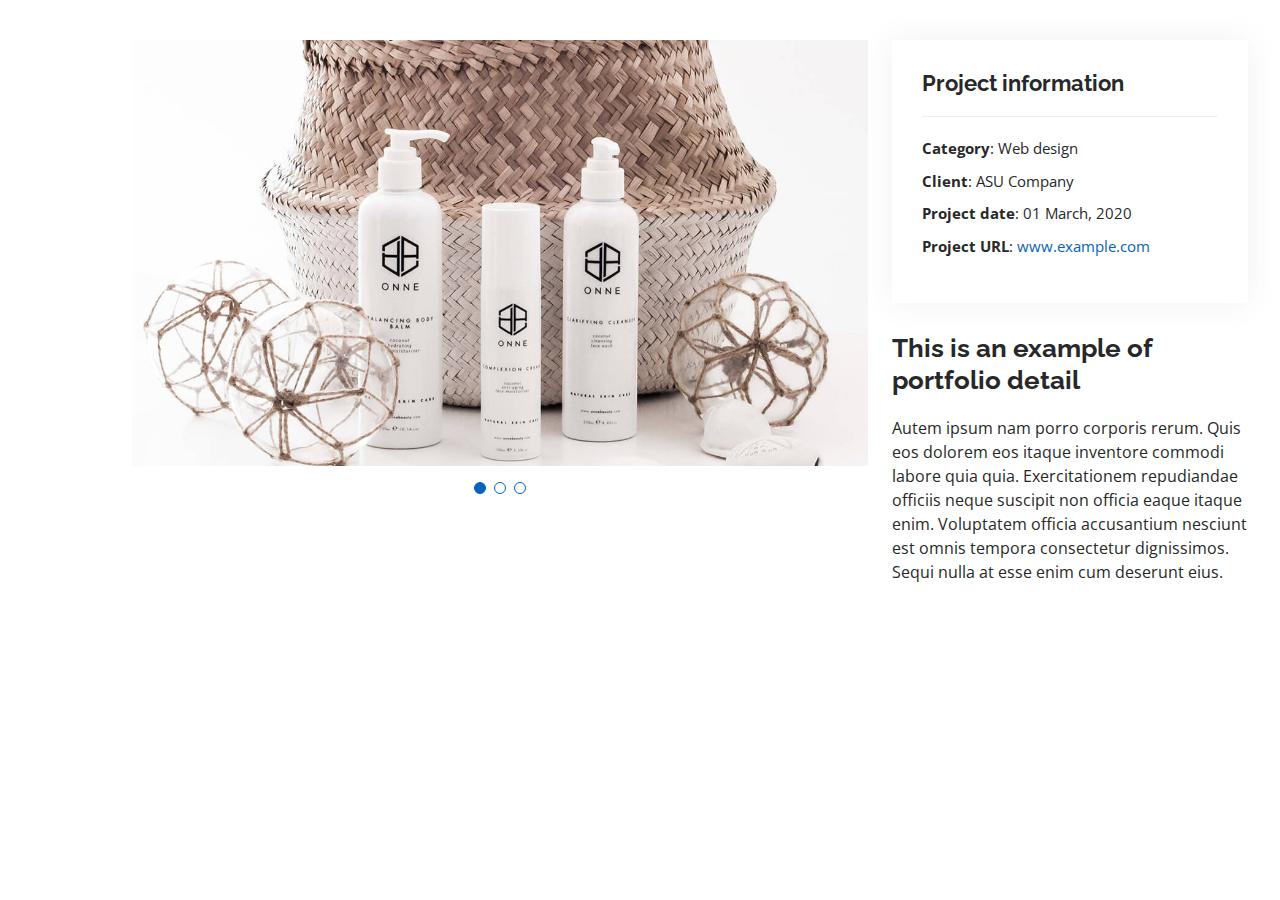
<file: portfolio-details.html>
<!DOCTYPE html>
<html lang="en">

<head>
  <meta charset="utf-8">
  <meta content="width=device-width, initial-scale=1.0" name="viewport">

  <title>Portfolio Details - Personal Bootstrap Template</title>
  <meta content="" name="description">
  <meta content="" name="keywords">

  <!-- Favicons -->
  <link href="assets/img/favicon.png" rel="icon">
  <link href="assets/img/apple-touch-icon.png" rel="apple-touch-icon">

  <!-- Google Fonts -->
  <link href="https://fonts.googleapis.com/css?family=Open+Sans:300,300i,400,400i,600,600i,700,700i|Raleway:300,300i,400,400i,500,500i,600,600i,700,700i|Poppins:300,300i,400,400i,500,500i,600,600i,700,700i" rel="stylesheet">

  <!-- Vendor CSS Files -->
  <link href="assets/vendor/aos/aos.css" rel="stylesheet">
  <link href="assets/vendor/bootstrap/css/bootstrap.min.css" rel="stylesheet">
  <link href="assets/vendor/bootstrap-icons/bootstrap-icons.css" rel="stylesheet">
  <link href="assets/vendor/boxicons/css/boxicons.min.css" rel="stylesheet">
  <link href="assets/vendor/glightbox/css/glightbox.min.css" rel="stylesheet">
  <link href="assets/vendor/swiper/swiper-bundle.min.css" rel="stylesheet">

  <!-- Template Main CSS File -->
  <link href="assets/css/style.css" rel="stylesheet">

  <!-- =======================================================
  * Template Name: MyResume - v4.2.0
  * Template URL: https://bootstrapmade.com/free-html-bootstrap-template-my-resume/
  * Author: BootstrapMade.com
  * License: https://bootstrapmade.com/license/
  ======================================================== -->
</head>

<body>

  <main id="main">

    <!-- ======= Portfolio Details Section ======= -->
    <section id="portfolio-details" class="portfolio-details">
      <div class="container">

        <div class="row gy-4">

          <div class="col-lg-8">
            <div class="portfolio-details-slider swiper-container">
              <div class="swiper-wrapper align-items-center">

                <div class="swiper-slide">
                  <img src="assets/img/portfolio/portfolio-details-1.jpg" alt="">
                </div>

                <div class="swiper-slide">
                  <img src="assets/img/portfolio/portfolio-details-2.jpg" alt="">
                </div>

                <div class="swiper-slide">
                  <img src="assets/img/portfolio/portfolio-details-3.jpg" alt="">
                </div>

              </div>
              <div class="swiper-pagination"></div>
            </div>
          </div>

          <div class="col-lg-4">
            <div class="portfolio-info">
              <h3>Project information</h3>
              <ul>
                <li><strong>Category</strong>: Web design</li>
                <li><strong>Client</strong>: ASU Company</li>
                <li><strong>Project date</strong>: 01 March, 2020</li>
                <li><strong>Project URL</strong>: <a href="#">www.example.com</a></li>
              </ul>
            </div>
            <div class="portfolio-description">
              <h2>This is an example of portfolio detail</h2>
              <p>
                Autem ipsum nam porro corporis rerum. Quis eos dolorem eos itaque inventore commodi labore quia quia. Exercitationem repudiandae officiis neque suscipit non officia eaque itaque enim. Voluptatem officia accusantium nesciunt est omnis tempora consectetur dignissimos. Sequi nulla at esse enim cum deserunt eius.
              </p>
            </div>
          </div>

        </div>

      </div>
    </section><!-- End Portfolio Details Section -->

  </main><!-- End #main -->

  <div id="preloader"></div>
  <a href="#" class="back-to-top d-flex align-items-center justify-content-center"><i class="bi bi-arrow-up-short"></i></a>

  <!-- Vendor JS Files -->
  <script src="assets/vendor/aos/aos.js"></script>
  <script src="assets/vendor/bootstrap/js/bootstrap.bundle.min.js"></script>
  <script src="assets/vendor/glightbox/js/glightbox.min.js"></script>
  <script src="assets/vendor/isotope-layout/isotope.pkgd.min.js"></script>
  <script src="assets/vendor/php-email-form/validate.js"></script>
  <script src="assets/vendor/purecounter/purecounter.js"></script>
  <script src="assets/vendor/swiper/swiper-bundle.min.js"></script>
  <script src="assets/vendor/typed.js/typed.min.js"></script>
  <script src="assets/vendor/waypoints/noframework.waypoints.js"></script>

  <!-- Template Main JS File -->
  <script src="assets/js/main.js"></script>

</body>

</html>
</file>
<file: assets/css/style.css>
/**
* Template Name: MyResume - v4.2.0
* Template URL: https://bootstrapmade.com/free-html-bootstrap-template-my-resume/
* Author: BootstrapMade.com
* License: https://bootstrapmade.com/license/
*/

/*--------------------------------------------------------------
# General
--------------------------------------------------------------*/
body {
  font-family: "Open Sans", sans-serif;
  color: #272829;
}

a {
  color: #0563bb;
  text-decoration: none;
}

a:hover {
  color: #067ded;
  text-decoration: none;
}

h1, h2, h3, h4, h5, h6 {
  font-family: "Raleway", sans-serif;
}

/*--------------------------------------------------------------
# Back to top button
--------------------------------------------------------------*/
.back-to-top {
  position: fixed;
  visibility: hidden;
  opacity: 0;
  right: 15px;
  bottom: 15px;
  z-index: 996;
  background: #0563bb;
  width: 40px;
  height: 40px;
  border-radius: 50px;
  transition: all 0.4s;
}

.back-to-top i {
  font-size: 28px;
  color: #fff;
  line-height: 0;
}

.back-to-top:hover {
  background: #0678e3;
  color: #fff;
}

.back-to-top.active {
  visibility: visible;
  opacity: 1;
}

/*--------------------------------------------------------------
# Preloader
--------------------------------------------------------------*/
#preloader {
  position: fixed;
  top: 0;
  left: 0;
  right: 0;
  bottom: 0;
  z-index: 9999;
  overflow: hidden;
  background: #fff;
}

#preloader:before {
  content: "";
  position: fixed;
  top: calc(50% - 30px);
  left: calc(50% - 30px);
  border: 6px solid #0563bb;
  border-top-color: #fff;
  border-bottom-color: #fff;
  border-radius: 50%;
  width: 60px;
  height: 60px;
  -webkit-animation: animate-preloader 1s linear infinite;
  animation: animate-preloader 1s linear infinite;
}

@-webkit-keyframes animate-preloader {
  0% {
    transform: rotate(0deg);
  }
  100% {
    transform: rotate(360deg);
  }
}

@keyframes animate-preloader {
  0% {
    transform: rotate(0deg);
  }
  100% {
    transform: rotate(360deg);
  }
}

/*--------------------------------------------------------------
# Disable aos animation delay on mobile devices
--------------------------------------------------------------*/
@media screen and (max-width: 768px) {
  [data-aos-delay] {
    transition-delay: 0 !important;
  }
}

/*--------------------------------------------------------------
# Header
--------------------------------------------------------------*/
#header {
  position: fixed;
  top: 0;
  left: 0;
  bottom: 0;
  z-index: 9997;
  transition: all 0.5s;
  padding: 15px;
  overflow-y: auto;
}

@media (max-width: 992px) {
  #header {
    width: 300px;
    background: #fff;
    border-right: 1px solid #e6e9ec;
    left: -300px;
  }
}

@media (min-width: 992px) {
  #main {
    margin-left: 100px;
  }
}

/*--------------------------------------------------------------
# Navigation Menu
--------------------------------------------------------------*/
/**
* Desktop Navigation 
*/
.nav-menu {
  padding: 0;
  display: block;
}

.nav-menu * {
  margin: 0;
  padding: 0;
  list-style: none;
}

.nav-menu > ul > li {
  position: relative;
  white-space: nowrap;
}

.nav-menu a {
  display: flex;
  align-items: center;
  color: #45505b;
  padding: 10px 18px;
  margin-bottom: 8px;
  transition: 0.3s;
  font-size: 15px;
  border-radius: 50px;
  background: #f2f3f5;
  height: 56px;
  width: 100%;
  overflow: hidden;
  transition: 0.3s;
}

.nav-menu a i {
  font-size: 20px;
}

.nav-menu a span {
  padding: 0 5px 0 7px;
  color: #45505b;
}

@media (min-width: 992px) {
  .nav-menu a {
    width: 56px;
  }
  .nav-menu a span {
    display: none;
    color: #fff;
  }
}

.nav-menu a:hover, .nav-menu .active, .nav-menu li:hover > a {
  color: #fff;
  background: #0563bb;
}

.nav-menu a:hover span, .nav-menu .active span, .nav-menu li:hover > a span {
  color: #fff;
}

.nav-menu a:hover, .nav-menu li:hover > a {
  width: 100%;
  color: #fff;
}

.nav-menu a:hover span, .nav-menu li:hover > a span {
  display: block;
}

/**
* Mobile Navigation 
*/
.mobile-nav-toggle {
  position: fixed;
  right: 10px;
  top: 10px;
  z-index: 9998;
  border: 0;
  background: none;
  font-size: 28px;
  transition: all 0.4s;
  outline: none !important;
  line-height: 0;
  cursor: pointer;
  border-radius: 50px;
  padding: 5px;
}

.mobile-nav-toggle i {
  color: #45505b;
}

.mobile-nav-active {
  overflow: hidden;
}

.mobile-nav-active #header {
  left: 0;
}

.mobile-nav-active .mobile-nav-toggle {
  color: #fff;
  background-color: #0563bb;
}

/*--------------------------------------------------------------
# Hero Section
--------------------------------------------------------------*/
#hero {
  width: 100%;
  height: 100vh;
  background: url("../img/dep-bg.jpg") top right no-repeat;
  background-size: cover;
  position: relative;
}

@media (min-width: 992px) {
  #hero {
    padding-left: 160px;
  }
}

#hero:before {
  content: "";
  background: rgba(255, 255, 255, 0.8);
  position: absolute;
  bottom: 0;
  top: 0;
  left: 0;
  right: 0;
}

#hero h1 {
  margin: 0;
  font-size: 64px;
  font-weight: 700;
  line-height: 56px;
  color: #45505b;
}

#hero p {
  color: #45505b;
  margin: 15px 0 0 0;
  font-size: 26px;
  font-family: "Poppins", sans-serif;
}

#hero p span {
  color: #0563bb;
  letter-spacing: 1px;
}

#hero .social-links {
  margin-top: 30px;
}

#hero .social-links a {
  font-size: 24px;
  display: inline-block;
  color: #45505b;
  line-height: 1;
  margin-right: 20px;
  transition: 0.3s;
}

#hero .social-links a:hover {
  color: #0563bb;
}

@media (max-width: 992px) {
  #hero {
    text-align: center;
  }
  #hero h1 {
    font-size: 32px;
    line-height: 36px;
  }
  #hero p {
    margin-top: 10px;
    font-size: 20px;
    line-height: 24px;
  }
}

/*--------------------------------------------------------------
# Sections General
--------------------------------------------------------------*/
section {
  padding: 60px 0;
  overflow: hidden;
}

.section-title {
  text-align: center;
  padding-bottom: 30px;
}

.section-title h2 {
  font-size: 32px;
  font-weight: bold;
  text-transform: uppercase;
  margin-bottom: 20px;
  padding-bottom: 20px;
  position: relative;
  color: #45505b;
}

.section-title h2::before {
  content: '';
  position: absolute;
  display: block;
  width: 120px;
  height: 1px;
  background: #ddd;
  bottom: 1px;
  left: calc(50% - 60px);
}

.section-title h2::after {
  content: '';
  position: absolute;
  display: block;
  width: 40px;
  height: 3px;
  background: #0563bb;
  bottom: 0;
  left: calc(50% - 20px);
}

.section-title p {
  margin-bottom: 0;
}

/*--------------------------------------------------------------
# About
--------------------------------------------------------------*/
.about .content h3 {
  font-weight: 700;
  font-size: 26px;
  color: #728394;
}

.about .content ul {
  list-style: none;
  padding: 0;
}

.about .content ul li {
  margin-bottom: 20px;
  display: flex;
  align-items: center;
}

.about .content ul strong {
  margin-right: 10px;
}

.about .content ul i {
  font-size: 16px;
  margin-right: 5px;
  color: #0563bb;
  line-height: 0;
}

.about .content p:last-child {
  margin-bottom: 0;
}

/*--------------------------------------------------------------
# Facts
--------------------------------------------------------------*/
.facts .count-box {
  padding: 30px 30px 25px 30px;
  margin-top: 30px;
  width: 100%;
  position: relative;
  text-align: center;
  background: #fff;
}

.facts .count-box i {
  position: absolute;
  top: -25px;
  left: 50%;
  transform: translateX(-50%);
  font-size: 24px;
  background: #0563bb;
  color: #fff;
  border-radius: 50px;
  display: inline-flex;
  align-items: center;
  justify-content: center;
  width: 48px;
  height: 48px;
}

.facts .count-box span {
  font-size: 36px;
  display: block;
  font-weight: 600;
  color: #011426;
}

.facts .count-box p {
  padding: 0;
  margin: 0;
  font-family: "Raleway", sans-serif;
  font-size: 14px;
}

/*--------------------------------------------------------------
# Akills
--------------------------------------------------------------*/
.skills .progress {
  height: 60px;
  display: block;
  background: none;
  border-radius: 0;
}

.skills .progress .skill {
  padding: 10px 0;
  margin: 0;
  text-transform: uppercase;
  display: block;
  font-weight: 600;
  font-family: "Poppins", sans-serif;
  color: #45505b;
}

.skills .progress .skill .val {
  float: right;
  font-style: normal;
}

.skills .progress-bar-wrap {
  background: #f2f3f5;
}

.skills .progress-bar {
  width: 1px;
  height: 10px;
  transition: .9s;
  background-color: #0563bb;
}

/*--------------------------------------------------------------
# Resume
--------------------------------------------------------------*/
.resume .resume-title {
  font-size: 26px;
  font-weight: 700;
  margin-top: 20px;
  margin-bottom: 20px;
  color: #45505b;
}

.resume .resume-item {
  padding: 0 0 20px 20px;
  margin-top: -2px;
  border-left: 2px solid #0563bb;
  position: relative;
}

.resume .resume-item h4 {
  line-height: 18px;
  font-size: 18px;
  font-weight: 600;
  text-transform: uppercase;
  font-family: "Poppins", sans-serif;
  color: #0563bb;
  margin-bottom: 10px;
}

.resume .resume-item h5 {
  font-size: 16px;
  background: #f7f8f9;
  padding: 5px 15px;
  display: inline-block;
  font-weight: 600;
  margin-bottom: 10px;
}

.resume .resume-item ul {
  padding-left: 20px;
}

.resume .resume-item ul li {
  padding-bottom: 10px;
}

.resume .resume-item:last-child {
  padding-bottom: 0;
}

.resume .resume-item::before {
  content: "";
  position: absolute;
  width: 16px;
  height: 16px;
  border-radius: 50px;
  left: -9px;
  top: 0;
  background: #fff;
  border: 2px solid #0563bb;
}

/*--------------------------------------------------------------
# Portfolio
--------------------------------------------------------------*/
.portfolio .portfolio-item {
  margin-bottom: 30px;
}

.portfolio #portfolio-flters {
  padding: 0;
  margin: 0 auto 25px auto;
  list-style: none;
  text-align: center;
  background: #fff;
  border-radius: 50px;
  padding: 2px 15px;
}

.portfolio #portfolio-flters li {
  cursor: pointer;
  display: inline-block;
  padding: 10px 15px;
  font-size: 14px;
  font-weight: 600;
  line-height: 1;
  text-transform: uppercase;
  color: #272829;
  margin-bottom: 5px;
  transition: all 0.3s ease-in-out;
}

.portfolio #portfolio-flters li:hover, .portfolio #portfolio-flters li.filter-active {
  color: #0563bb;
}

.portfolio #portfolio-flters li:last-child {
  margin-right: 0;
}

.portfolio .portfolio-wrap {
  transition: 0.3s;
  position: relative;
  overflow: hidden;
  z-index: 1;
  background: rgba(69, 80, 91, 0.8);
}

.portfolio .portfolio-wrap::before {
  content: "";
  background: rgba(255, 255, 255, 0.7);
  position: absolute;
  left: 30px;
  right: 30px;
  top: 30px;
  bottom: 30px;
  transition: all ease-in-out 0.3s;
  z-index: 2;
  opacity: 0;
}

.portfolio .portfolio-wrap .portfolio-info {
  opacity: 0;
  position: absolute;
  top: 0;
  left: 0;
  right: 0;
  bottom: 0;
  text-align: center;
  z-index: 3;
  transition: all ease-in-out 0.3s;
  display: flex;
  flex-direction: column;
  justify-content: center;
  align-items: center;
}

.portfolio .portfolio-wrap .portfolio-info::before {
  display: block;
  content: "";
  width: 48px;
  height: 48px;
  position: absolute;
  top: 35px;
  left: 35px;
  border-top: 3px solid #d7dce1;
  border-left: 3px solid #d7dce1;
  transition: all 0.5s ease 0s;
  z-index: 9994;
}

.portfolio .portfolio-wrap .portfolio-info::after {
  display: block;
  content: "";
  width: 48px;
  height: 48px;
  position: absolute;
  bottom: 35px;
  right: 35px;
  border-bottom: 3px solid #d7dce1;
  border-right: 3px solid #d7dce1;
  transition: all 0.5s ease 0s;
  z-index: 9994;
}

.portfolio .portfolio-wrap .portfolio-info h4 {
  font-size: 20px;
  color: #45505b;
  font-weight: 600;
}

.portfolio .portfolio-wrap .portfolio-info p {
  color: #45505b;
  font-size: 14px;
  text-transform: uppercase;
  padding: 0;
  margin: 0;
}

.portfolio .portfolio-wrap .portfolio-links {
  text-align: center;
  z-index: 4;
}

.portfolio .portfolio-wrap .portfolio-links a {
  color: #45505b;
  margin: 0 2px;
  font-size: 28px;
  display: inline-block;
  transition: 0.3s;
}

.portfolio .portfolio-wrap .portfolio-links a:hover {
  color: #148af9;
}

.portfolio .portfolio-wrap:hover::before {
  top: 0;
  left: 0;
  right: 0;
  bottom: 0;
  opacity: 1;
}

.portfolio .portfolio-wrap:hover .portfolio-info {
  opacity: 1;
}

.portfolio .portfolio-wrap:hover .portfolio-info::before {
  top: 15px;
  left: 15px;
}

.portfolio .portfolio-wrap:hover .portfolio-info::after {
  bottom: 15px;
  right: 15px;
}

/*--------------------------------------------------------------
# Portfolio Details
--------------------------------------------------------------*/
.portfolio-details {
  padding-top: 40px;
}

.portfolio-details .portfolio-details-slider img {
  width: 100%;
}

.portfolio-details .portfolio-details-slider .swiper-pagination {
  margin-top: 20px;
  position: relative;
}

.portfolio-details .portfolio-details-slider .swiper-pagination .swiper-pagination-bullet {
  width: 12px;
  height: 12px;
  background-color: #fff;
  opacity: 1;
  border: 1px solid #0563bb;
}

.portfolio-details .portfolio-details-slider .swiper-pagination .swiper-pagination-bullet-active {
  background-color: #0563bb;
}

.portfolio-details .portfolio-info {
  padding: 30px;
  box-shadow: 0px 0 30px rgba(69, 80, 91, 0.08);
}

.portfolio-details .portfolio-info h3 {
  font-size: 22px;
  font-weight: 700;
  margin-bottom: 20px;
  padding-bottom: 20px;
  border-bottom: 1px solid #eee;
}

.portfolio-details .portfolio-info ul {
  list-style: none;
  padding: 0;
  font-size: 15px;
}

.portfolio-details .portfolio-info ul li + li {
  margin-top: 10px;
}

.portfolio-details .portfolio-description {
  padding-top: 30px;
}

.portfolio-details .portfolio-description h2 {
  font-size: 26px;
  font-weight: 700;
  margin-bottom: 20px;
}

.portfolio-details .portfolio-description p {
  padding: 0;
}

/*--------------------------------------------------------------
# Services
--------------------------------------------------------------*/
.services .icon-box {
  text-align: center;
  padding: 70px 20px 80px 20px;
  transition: all ease-in-out 0.3s;
  background: #fff;
  box-shadow: 0px 5px 90px 0px rgba(110, 123, 131, 0.05);
}

.services .icon-box .icon {
  margin: 0 auto;
  width: 100px;
  height: 100px;
  display: flex;
  align-items: center;
  justify-content: center;
  transition: ease-in-out 0.3s;
  position: relative;
}

.services .icon-box .icon i {
  font-size: 36px;
  transition: 0.5s;
  position: relative;
}

.services .icon-box .icon svg {
  position: absolute;
  top: 0;
  left: 0;
}

.services .icon-box .icon svg path {
  transition: 0.5s;
  fill: #f5f5f5;
}

.services .icon-box h4 {
  font-weight: 600;
  margin: 10px 0 15px 0;
  font-size: 22px;
}

.services .icon-box h4 a {
  color: #45505b;
  transition: ease-in-out 0.3s;
}

.services .icon-box p {
  line-height: 24px;
  font-size: 14px;
  margin-bottom: 0;
}

.services .icon-box:hover {
  border-color: #fff;
  box-shadow: 0px 0 35px 0 rgba(0, 0, 0, 0.08);
}

.services .iconbox-blue i {
  color: #47aeff;
}

.services .iconbox-blue:hover .icon i {
  color: #fff;
}

.services .iconbox-blue:hover .icon path {
  fill: #47aeff;
}

.services .iconbox-orange i {
  color: #ffa76e;
}

.services .iconbox-orange:hover .icon i {
  color: #fff;
}

.services .iconbox-orange:hover .icon path {
  fill: #ffa76e;
}

.services .iconbox-pink i {
  color: #e80368;
}

.services .iconbox-pink:hover .icon i {
  color: #fff;
}

.services .iconbox-pink:hover .icon path {
  fill: #e80368;
}

.services .iconbox-yellow i {
  color: #ffbb2c;
}

.services .iconbox-yellow:hover .icon i {
  color: #fff;
}

.services .iconbox-yellow:hover .icon path {
  fill: #ffbb2c;
}

.services .iconbox-red i {
  color: #ff5828;
}

.services .iconbox-red:hover .icon i {
  color: #fff;
}

.services .iconbox-red:hover .icon path {
  fill: #ff5828;
}

.services .iconbox-teal i {
  color: #11dbcf;
}

.services .iconbox-teal:hover .icon i {
  color: #fff;
}

.services .iconbox-teal:hover .icon path {
  fill: #11dbcf;
}

/*--------------------------------------------------------------
# Testimonials
--------------------------------------------------------------*/
.testimonials .section-header {
  margin-bottom: 40px;
}

.testimonials .testimonial-item {
  text-align: center;
}

.testimonials .testimonial-item .testimonial-img {
  width: 120px;
  border-radius: 50%;
  border: 4px solid #fff;
  margin: 0 auto;
}

.testimonials .testimonial-item h3 {
  font-size: 20px;
  font-weight: bold;
  margin: 10px 0 5px 0;
  color: #111;
}

.testimonials .testimonial-item h4 {
  font-size: 14px;
  color: #999;
  margin: 0 0 15px 0;
}

.testimonials .testimonial-item .quote-icon-left, .testimonials .testimonial-item .quote-icon-right {
  color: #90c8fc;
  font-size: 26px;
}

.testimonials .testimonial-item .quote-icon-left {
  display: inline-block;
  left: -5px;
  position: relative;
}

.testimonials .testimonial-item .quote-icon-right {
  display: inline-block;
  right: -5px;
  position: relative;
  top: 10px;
}

.testimonials .testimonial-item p {
  font-style: italic;
  margin: 0 auto 15px auto;
}

.testimonials .swiper-pagination {
  margin-top: 20px;
  position: relative;
}

.testimonials .swiper-pagination .swiper-pagination-bullet {
  width: 12px;
  height: 12px;
  background-color: #fff;
  opacity: 1;
  border: 1px solid #0563bb;
}

.testimonials .swiper-pagination .swiper-pagination-bullet-active {
  background-color: #0563bb;
}

@media (min-width: 992px) {
  .testimonials .testimonial-item p {
    width: 80%;
  }
}

/*--------------------------------------------------------------
# Contact
--------------------------------------------------------------*/
.contact .info {
  width: 100%;
  background: #fff;
}

.contact .info i {
  font-size: 20px;
  color: #0563bb;
  float: left;
  width: 44px;
  height: 44px;
  background: #eef7ff;
  display: flex;
  justify-content: center;
  align-items: center;
  border-radius: 50px;
  transition: all 0.3s ease-in-out;
}

.contact .info h4 {
  padding: 0 0 0 60px;
  font-size: 22px;
  font-weight: 600;
  margin-bottom: 5px;
  color: #45505b;
}

.contact .info p {
  padding: 0 0 0 60px;
  margin-bottom: 0;
  font-size: 14px;
  color: #728394;
}

.contact .info .email, .contact .info .phone {
  margin-top: 40px;
}

.contact .info .email:hover i, .contact .info .address:hover i, .contact .info .phone:hover i {
  background: #0563bb;
  color: #fff;
}

.contact .php-email-form {
  width: 100%;
  background: #fff;
}

.contact .php-email-form .form-group {
  padding-bottom: 8px;
}

.contact .php-email-form .error-message {
  display: none;
  color: #fff;
  background: #ed3c0d;
  text-align: left;
  padding: 15px;
  font-weight: 600;
}

.contact .php-email-form .error-message br + br {
  margin-top: 25px;
}

.contact .php-email-form .sent-message {
  display: none;
  color: #fff;
  background: #18d26e;
  text-align: center;
  padding: 15px;
  font-weight: 600;
}

.contact .php-email-form .loading {
  display: none;
  background: #fff;
  text-align: center;
  padding: 15px;
}

.contact .php-email-form .loading:before {
  content: "";
  display: inline-block;
  border-radius: 50%;
  width: 24px;
  height: 24px;
  margin: 0 10px -6px 0;
  border: 3px solid #18d26e;
  border-top-color: #eee;
  -webkit-animation: animate-loading 1s linear infinite;
  animation: animate-loading 1s linear infinite;
}

.contact .php-email-form input, .contact .php-email-form textarea {
  border-radius: 4px;
  box-shadow: none;
  font-size: 14px;
}

.contact .php-email-form input {
  height: 44px;
}

.contact .php-email-form textarea {
  padding: 10px 12px;
}

.contact .php-email-form button[type="submit"] {
  background: #0563bb;
  border: 0;
  padding: 10px 35px;
  color: #fff;
  transition: 0.4s;
  border-radius: 50px;
}

.contact .php-email-form button[type="submit"]:hover {
  background: #0678e3;
}

@-webkit-keyframes animate-loading {
  0% {
    transform: rotate(0deg);
  }
  100% {
    transform: rotate(360deg);
  }
}

@keyframes animate-loading {
  0% {
    transform: rotate(0deg);
  }
  100% {
    transform: rotate(360deg);
  }
}

/*--------------------------------------------------------------
# Footer
--------------------------------------------------------------*/
#footer {
  background: #f7f8f9;
  color: #45505b;
  font-size: 14px;
  text-align: center;
  padding: 30px 0;
}

#footer h3 {
  font-size: 36px;
  font-weight: 700;
  position: relative;
  font-family: "Poppins", sans-serif;
  padding: 0;
  margin: 0 0 15px 0;
}

#footer p {
  font-size: 15;
  font-style: italic;
  padding: 0;
  margin: 0 0 40px 0;
}

#footer .social-links {
  margin: 0 0 40px 0;
}

#footer .social-links a {
  font-size: 18px;
  display: inline-block;
  background: #0563bb;
  color: #fff;
  line-height: 1;
  padding: 8px 0;
  margin-right: 4px;
  border-radius: 50%;
  text-align: center;
  width: 36px;
  height: 36px;
  transition: 0.3s;
}

#footer .social-links a:hover {
  background: #0678e3;
  color: #fff;
  text-decoration: none;
}

#footer .copyright {
  margin: 0 0 5px 0;
}

#footer .credits {
  font-size: 13px;
}
</file>
